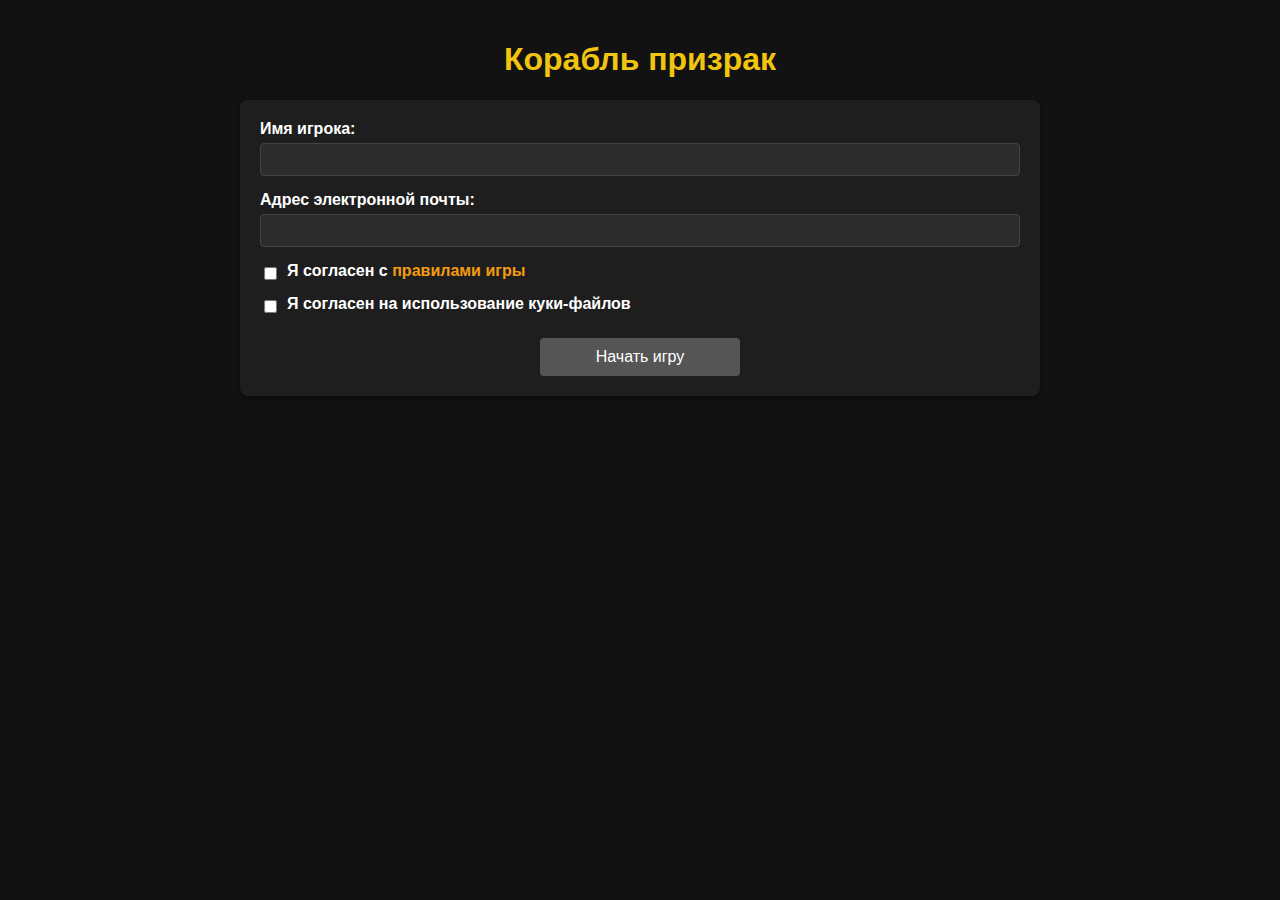
<file: index.html>
<!DOCTYPE html>
<html lang="ru">
<head>
    <meta charset="UTF-8">
    <meta name="viewport" content="width=device-width, initial-scale=1.0">
    <title>Корабль призрак</title>
    <link rel="stylesheet" href="css/style.css">
</head>
<body>
    <h1>Корабль призрак</h1>
    
    <div class="form-container" id="formContainer">
        <form id="playerForm">
            <div class="form-group">
                <label for="playerName">Имя игрока:</label>
                <input type="text" id="playerName" required>
            </div>
            
            <div class="form-group">
                <label for="playerEmail">Адрес электронной почты:</label>
                <input type="email" id="playerEmail" required>
            </div>
            
            <div class="checkbox-group">
                <div class="checkbox-label">
                    <input type="checkbox" id="agreeRules" required>
                    <label for="agreeRules">Я согласен с <a href="rules.html" target="_blank">правилами игры</a></label>
                </div>
                
                <div class="checkbox-label">
                    <input type="checkbox" id="agreeCookies" required>
                    <label for="agreeCookies">Я согласен на использование куки-файлов</label>
                </div>
            </div>
            
            <button type="submit" id="startGameBtn" disabled>Начать игру</button>
        </form>
        
        <div class="error-message" id="errorMessage"></div>
    </div>
    
    <div class="game-container" id="gameContainer">
        <h2 id="gameTitle">Победи 4х палубный корабль</h2>
        <div class="game-info">
            <div>Игрок: <span id="displayPlayerName"></span></div>
            <div>Начало игры: <span id="gameStartTime"></span></div>
        </div>
        <div class="game-info">
            <div class="timer">Время: <span id="gameTimer">00:00</span></div>
            <div class="moves">Ходы: <span id="moveCounter">0</span></div>
        </div>
        
        
        
        <div class="game-board" id="gameBoard"></div>

        <button id="toggleCheatMode">Показать корабль</button>
    </div>

    <script src="js/func.js"></script>
</body>
</html>
</file>
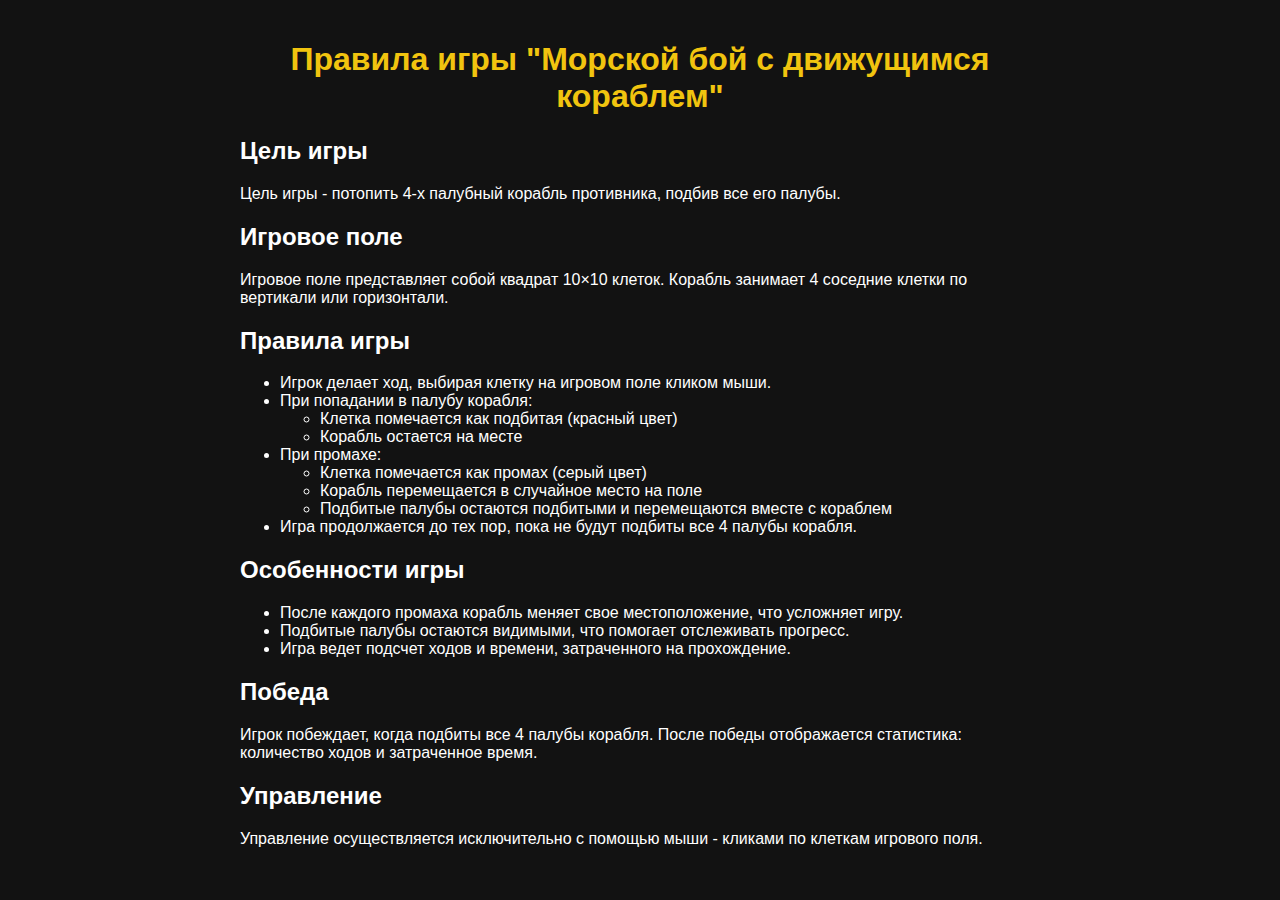
<file: rules.html>
<!DOCTYPE html>
<html lang="ru">
<head>
    <meta charset="UTF-8">
    <meta name="viewport" content="width=device-width, initial-scale=1.0">
    <title>Правила игры "Корабль призрак"</title>
    <link rel="stylesheet" href="css/style.css">
</head>
<body>
    <div class="rules-container">
        <h1>Правила игры "Морской бой с движущимся кораблем"</h1>
        
        <h2>Цель игры</h2>
        <p>Цель игры - потопить 4-х палубный корабль противника, подбив все его палубы.</p>
        
        <h2>Игровое поле</h2>
        <p>Игровое поле представляет собой квадрат 10×10 клеток. Корабль занимает 4 соседние клетки по вертикали или горизонтали.</p>
        
        <h2>Правила игры</h2>
        <ul>
            <li>Игрок делает ход, выбирая клетку на игровом поле кликом мыши.</li>
            <li>При попадании в палубу корабля:
                <ul>
                    <li>Клетка помечается как подбитая (красный цвет)</li>
                    <li>Корабль остается на месте</li>
                </ul>
            </li>
            <li>При промахе:
                <ul>
                    <li>Клетка помечается как промах (серый цвет)</li>
                    <li>Корабль перемещается в случайное место на поле</li>
                    <li>Подбитые палубы остаются подбитыми и перемещаются вместе с кораблем</li>
                </ul>
            </li>
            <li>Игра продолжается до тех пор, пока не будут подбиты все 4 палубы корабля.</li>
        </ul>
        
        <h2>Особенности игры</h2>
        <ul>
            <li>После каждого промаха корабль меняет свое местоположение, что усложняет игру.</li>
            <li>Подбитые палубы остаются видимыми, что помогает отслеживать прогресс.</li>
            <li>Игра ведет подсчет ходов и времени, затраченного на прохождение.</li>
        </ul>
        
        <h2>Победа</h2>
        <p>Игрок побеждает, когда подбиты все 4 палубы корабля. После победы отображается статистика: количество ходов и затраченное время.</p>
        
        <h2>Управление</h2>
        <p>Управление осуществляется исключительно с помощью мыши - кликами по клеткам игрового поля.</p>
    </div>
</body>
</html>
</file>
<file: css/style.css>
body {
    font-family: Arial, sans-serif;
    max-width: 800px;
    margin: 0 auto;
    padding: 20px;
    background-color: #121212;
    color: #ffffff;
}

h1 {
    text-align: center;
    color: #f1c40f; 
}

.form-container {
    background-color: #1e1e1e;
    padding: 20px;
    border-radius: 8px;
    box-shadow: 0 2px 4px rgba(0, 0, 0, 0.5);
    color: #ffffff;
}

.form-group {
    margin-bottom: 15px;
}

label {
    display: block;
    margin-bottom: 5px;
    font-weight: bold;
}

input[type="text"],
input[type="email"] {
    width: 100%;
    padding: 8px;
    border: 1px solid #444;
    border-radius: 4px;
    box-sizing: border-box;
    background-color: #2c2c2c;
    color: #ffffff;
}

.checkbox-group {
    margin: 15px 0;
}

.checkbox-label {
    display: flex;
    align-items: center;
    margin-bottom: 10px;
}

.checkbox-label input {
    margin-right: 10px;
}

a {
    color: #f39c12;
    text-decoration: none;
}

a:hover {
    text-decoration: underline;
}

button {
    background-color: #e67e22;
    color: #ffffff;
    border: none;
    padding: 10px 15px;
    border-radius: 4px;
    cursor: pointer;
    font-size: 16px;
    display: block;
    margin: 20px auto 0;
    width: 100%;
    max-width: 200px;
}

button:disabled {
    background-color: #555;
    cursor: not-allowed;
}

.game-container {
    display: none;
    margin-top: 20px;
    background-color: #1e1e1e;
    padding: 15px;
    border-radius: 8px;
}

.game-info {
    display: flex;
    justify-content: space-between;
    margin-bottom: 20px;
    flex-wrap: wrap;
}

.game-board {
    display: grid;
    grid-template-columns: repeat(10, 1fr);
    grid-gap: 2px;
    margin: 0 auto;
    width: fit-content;
}

.cell {
    width: 40px;
    height: 40px;
    background-color: #34495e;
    display: flex;
    align-items: center;
    justify-content: center;
    color: #ffffff;
    cursor: pointer;
    border-radius: 2px;
}

.cell:hover {
    background-color: #2c3e50;
}

.cell.hit {
    background-color: #c0392b;
}

.cell.miss {
    background-color: #7f8c8d;
    color: #bdc3c7;
}

.timer, .moves {
    font-size: 18px;
    font-weight: bold;
    color: #f1c40f;
    margin: 5px 0;
}

.error-message {
    color: #e74c3c;
    text-align: center;
    margin-top: 10px;
    display: none;
}

/* Адаптация под мобильные устройства */
@media (max-width: 768px) {
    body {
        padding: 10px;
        font-size: 14px;
    }

    h1 {
        font-size: 22px;
        margin-bottom: 15px;
    }

    .form-container {
        padding: 15px;
    }

    input[type="text"],
    input[type="email"] {
        padding: 8px;
        font-size: 14px;
    }

    button {
        padding: 10px;
        font-size: 15px;
        max-width: 100%;
    }

    .game-board {
        grid-template-columns: repeat(10, 1fr);
        width: 100%;
    }

    .cell {
        width: calc((100vw - 40px) / 10 - 4px);
        height: calc((100vw - 40px) / 10 - 4px);
        max-width: 35px;
        max-height: 35px;
        font-size: 12px;
    }

    .game-info {
        flex-direction: column;
    }

    .game-info > div {
        margin-bottom: 8px;
    }

    .timer, .moves {
        font-size: 16px;
    }

    #toggleCheatMode {
        width: 100%;
        margin-top: 15px;
        padding: 10px;
    }
}

@media (max-width: 480px) {
    h1 {
        font-size: 20px;
    }

    .form-container {
        padding: 12px;
    }

    .checkbox-label {
        font-size: 13px;
        align-items: flex-start;
    }

    .game-container {
        padding: 10px;
    }

    .cell {
        width: calc((100vw - 30px) / 10 - 4px);
        height: calc((100vw - 30px) / 10 - 4px);
    }
}
</file>
